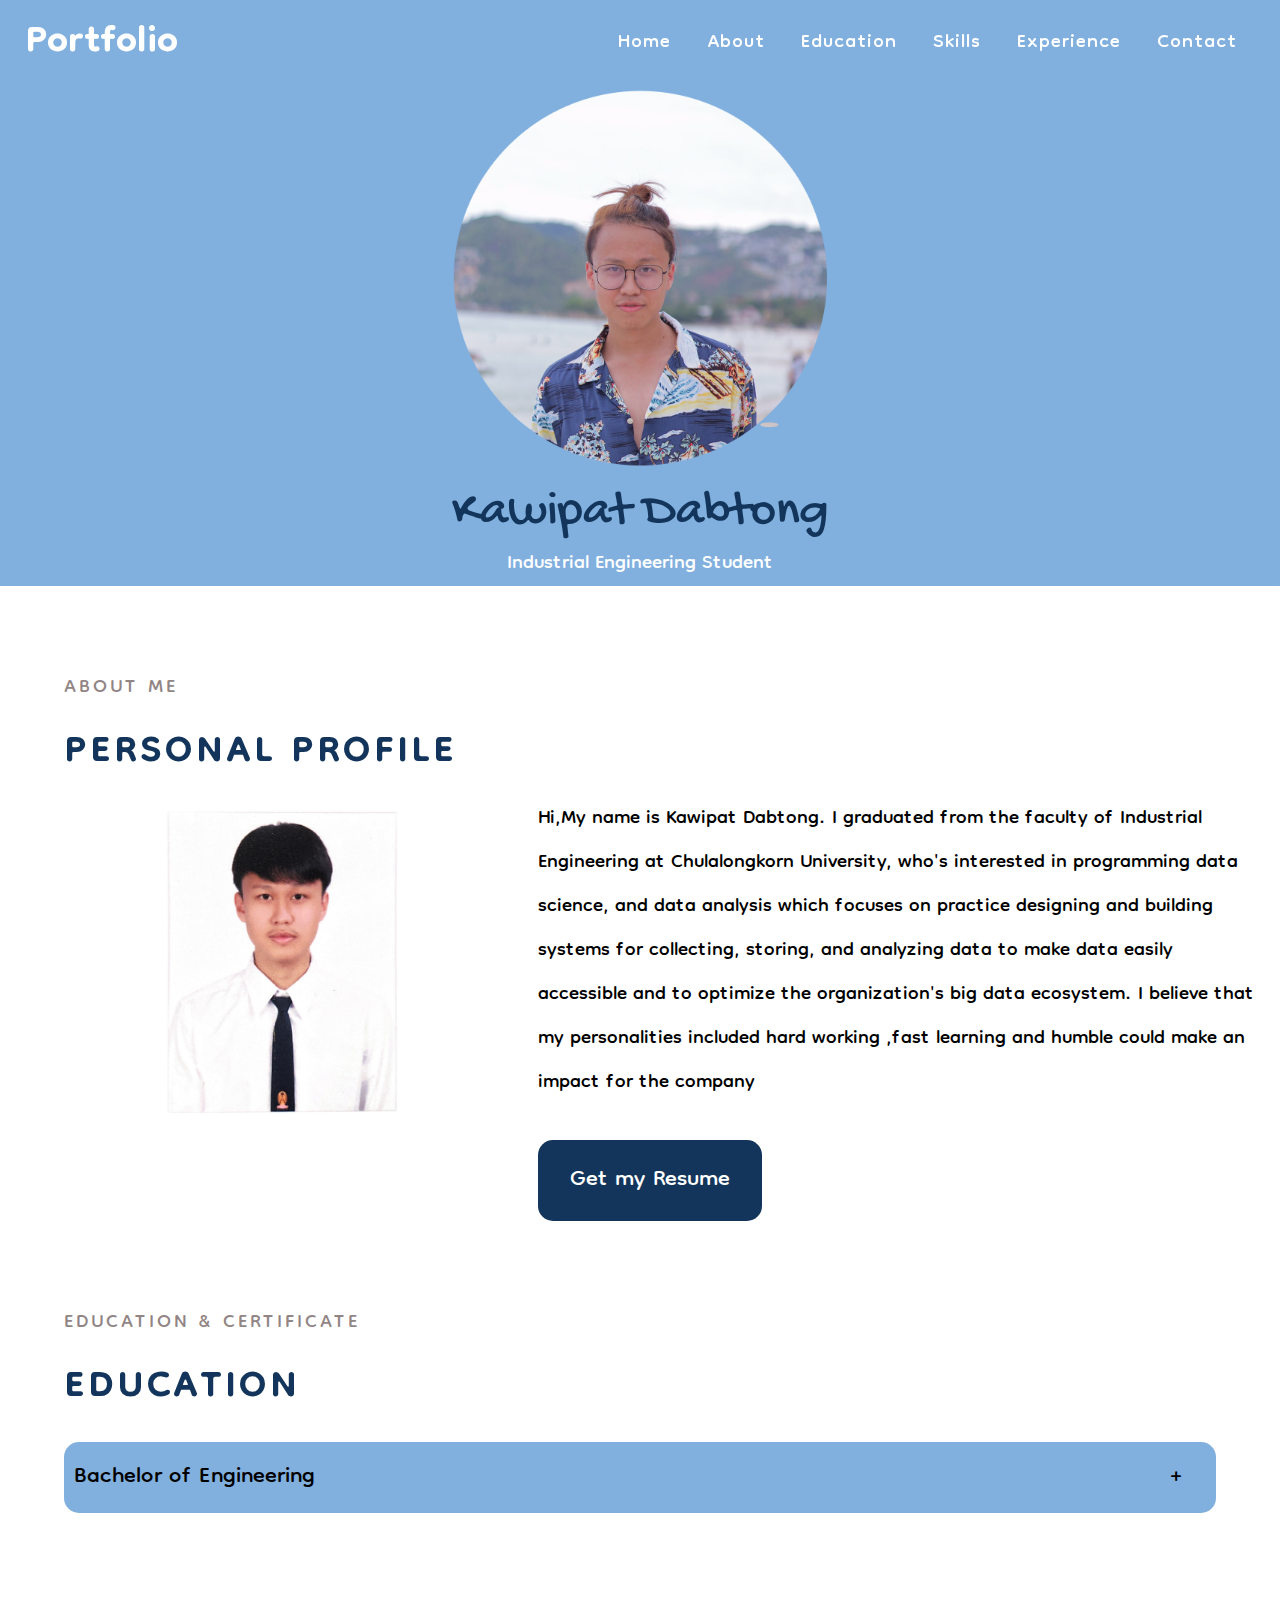
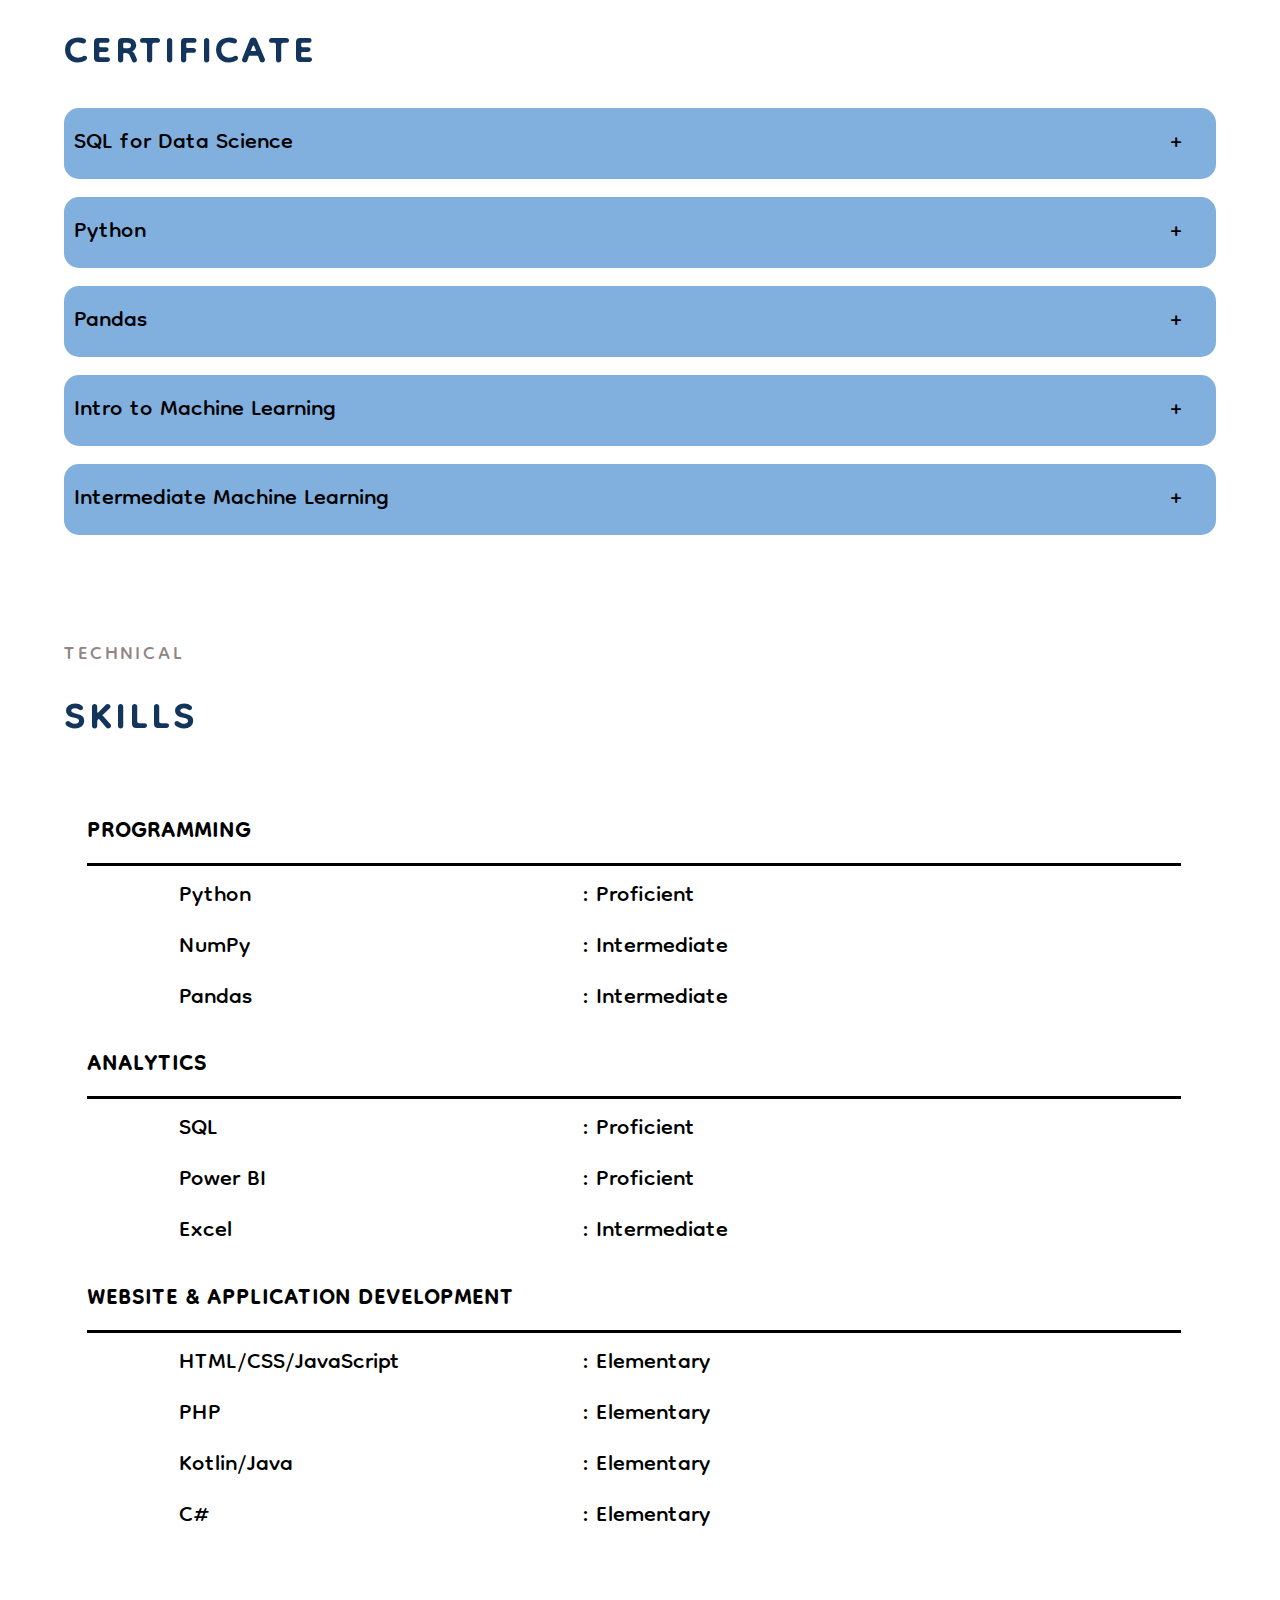
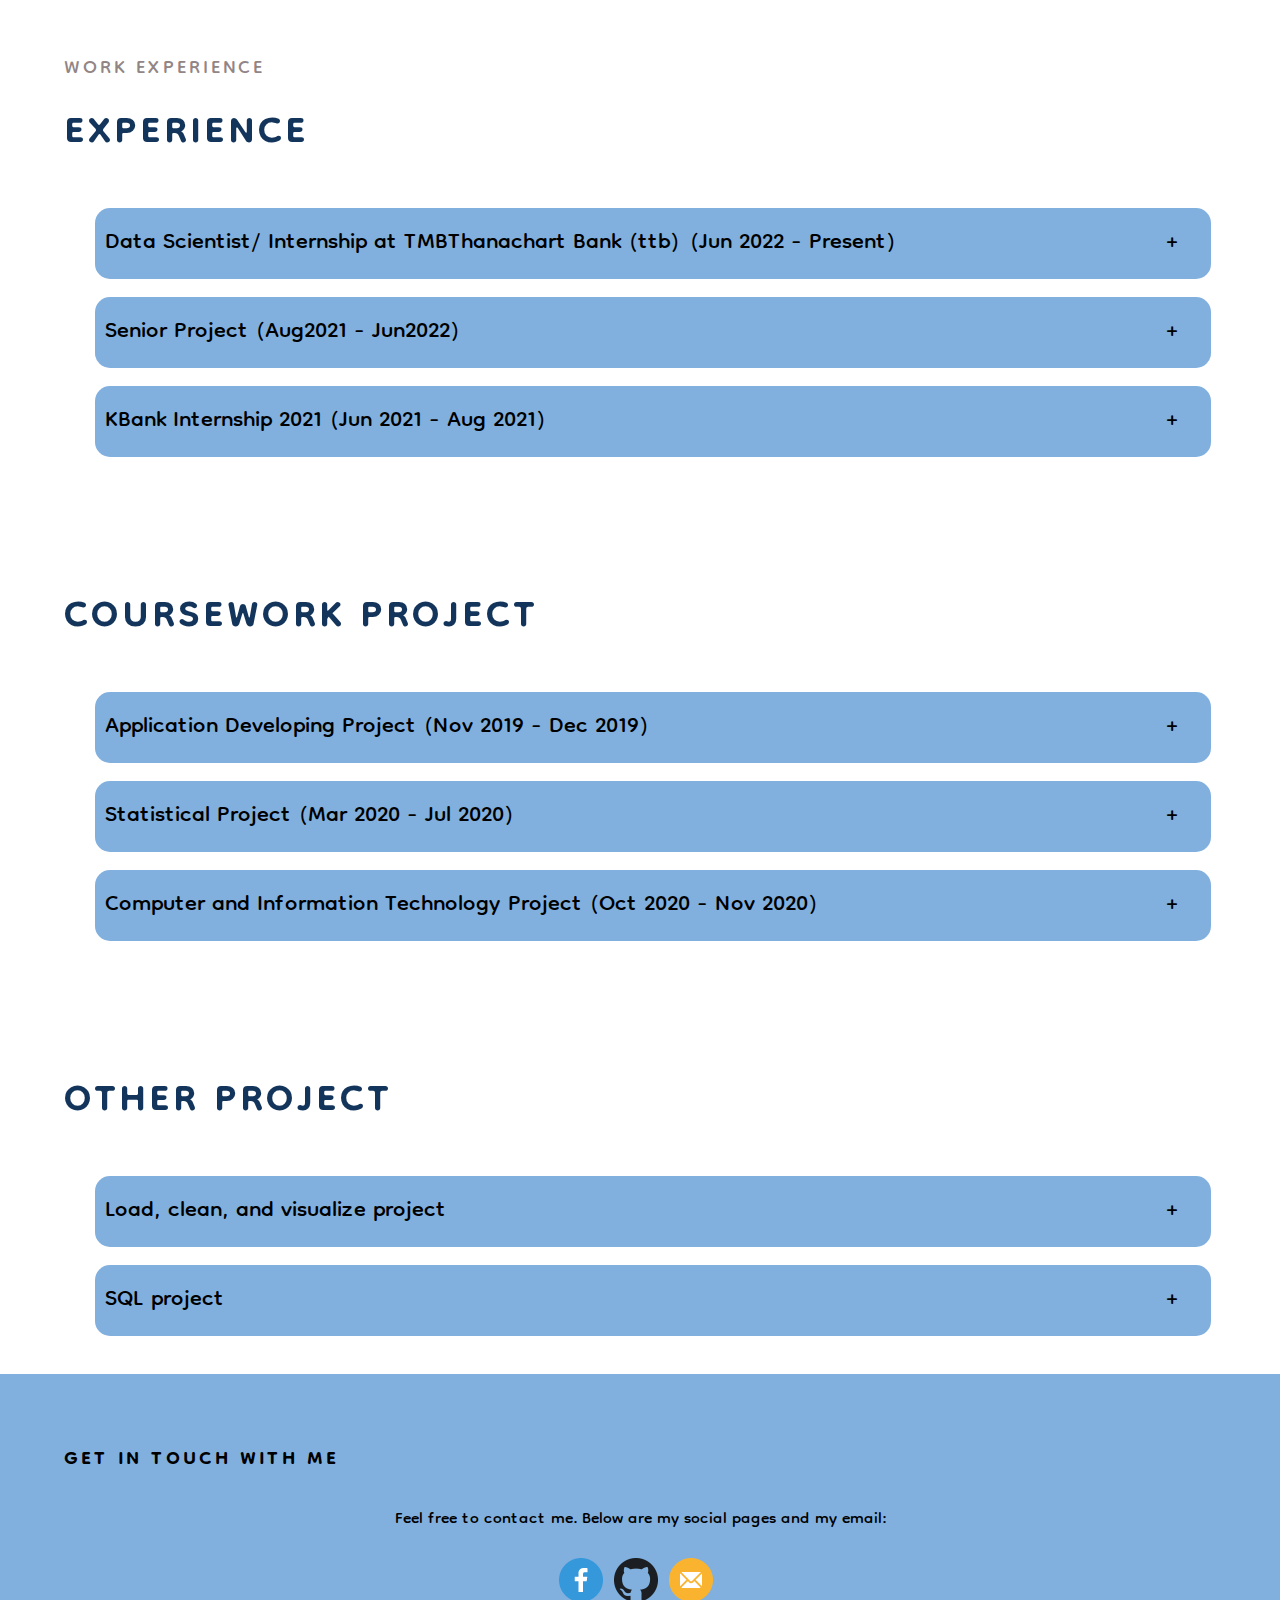
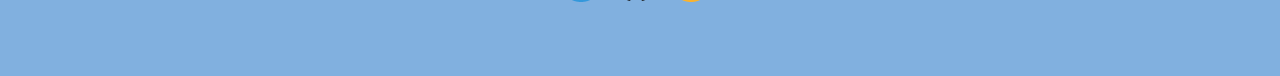
<file: index.html>
<!DOCTYPE html>
<html lang="en">

<head>
    <meta charset="UTF-8">
    <meta http-equiv="X-UA-Compatible" content="IE=edge">
    <meta name="viewport" content="width=device-width, initial-scale=1.0">
    <!-- Boxicons logo -->
    <link href='https://unpkg.com/boxicons@2.0.9/css/boxicons.min.css' rel='stylesheet'>
    <meta name="author" content="Kawipat Dabtong">
    <title>Portfolio_Kawipat</title>
    <link rel='stylesheet' type='text/css' href='style/style.css'>
</head>

<body>
    <div class="wrapper" id="scroll_top">
          <div class="content2">
            <div class="logo"><a href="#">Portfolio</a></div>
            <input type="checkbox" id="clickk">
            <label for="clickk" class="menu-btn" >
                <i class="fas fa-bars" id="btn"></i>
            </label>
            <ul class="links">
              <li><a onclick="SmoothVerticalScrolling(document.getElementById('home'), 300)">Home</a></li>
              <li><a onclick="SmoothVerticalScrolling(document.getElementById('about'), 300)">About</a></li>
              <li><a onclick="SmoothVerticalScrolling(document.getElementById('education'), 300)">Education</a></li>
              <li><a onclick="SmoothVerticalScrolling(document.getElementById('skills'), 300)">Skills</a></li>
              <li><a onclick="SmoothVerticalScrolling(document.getElementById('experience'), 300)">Experience</a></li>
              <li><a onclick="SmoothVerticalScrolling(document.getElementById('contact'),300)">Contact</a></li>
            </ul>
            
        </div>
    </div>
    <!-- To do list is to do responsive sidebar menu -->
    <section id="home">
            <img src="image/bg.png" alt class="background1">
        <div class="container1">
            <div class="profile1">
                <div class="profile1_pic">
                    <img src="image/tar.png" alt class="img_pro" >
                </div>
                <div class="profile1_cover_text">
                    <div class="profile1_text">
                        <span>Kawipat Dabtong</span>
                        <p>Industrial Engineering Student</p>
                    </div>
                </div>
            </div>
        </div>
    </section>
    <section id="about">
        <div class="head_sec">
            <p>about me</p>
            <h3>PERSONAL PROFILE</h3>
        </div>
        <!-- about me -->
        <div class="about_info">
            <div class="about_img">
                <img src="image/tar_nisit.jpg" alt="">
            </div>
            <div class="about_text"><p> Hi,My name is Kawipat Dabtong. I graduated from the faculty of Industrial Engineering at 
                Chulalongkorn University, who's interested in programming data science, and data analysis which focuses 
                on practice designing and building systems for collecting, storing, and analyzing data to make
                data easily accessible and to optimize the organization's big data ecosystem. I believe that my
                personalities included hard working ,fast learning and
                humble could make an impact for the company</p>
                <div class="resume_link">
                    <button type="button" class="button"
                        onclick="NewTab('https://kawipat11.github.io/Resume.pdf')">Get
                        my
                        Resume</button>
                </div>
            </div>
        </div>

    </section>
    <section id="education">
        <div class="head_sec">
            <p>EDUCATION & CERTIFICATE</p>
            <h3>EDUCATION</h3>
        </div>
        <div class="educationBx" >
            <div class="education_label">Bachelor of Engineering</div> 
            
            <div class="education_content">
                Bachelor of Engineering, Industrial engineering at Chulalongkorn University ,2018 - 2022<br>
                ● GPAX 3.22<br>
                ● Coursework project: Application developing project (create a game using C#), Statistical project (ANOVA)
                , Computer and IT project (create a website using HTML, CSS, PHP, and SQL)
                , Senior project (create a smartwatches platform for hospital use using Kotlin, Java ,HTML, and JavaScript)<br>
                ● Staff, Pre-Engineer camp for high school 'Larn Gear Camp 2019'<br>
                ● Member, Intania Football Club
            </div>
        </div>

        <div class="head_sec">
            <h3>CERTIFICATE</h3>
        </div>
        <div class="educationBx">
            <div class="education_label">SQL for Data Science</div>
            <div class="education_content">
                - Learn basic function like create,update table ,retrieve the data from table
                <br>- Use SQL commands to filter, sort, and summarize data 
                <br>- Create an analysis table from multiple queries
                <br>- Manipulate strings, dates, & numeric data using functions to integrate data from different sources<br>
                source: Coursera <a
                    href="https://coursera.org/share/919c517889e9d6fb89e7ef5b5a276dda"
                    target="_blank">
                    Click to see credential</a>
            </div>
        </div>
        <div class="educationBx">
            
            <div class="education_label">Python</div>
            
            <div class="education_content">
                Learn the most important language for data science, such as calling and defining functions, 
                using booleans, lists, loops, strings, dictionaries and working with external libraries<br><br>
                source: Kaggle <a
                    href="https://www.kaggle.com/learn/certification/kawipatdabtong/python"
                    target="_blank">
                    Click to see credential</a>
            </div>
        </div>

        <div class="educationBx">
            <div class="education_label">Pandas</div>
            
            <div class="education_content">
                Learn the most important function for data science, such as creating, reading and writing data, 
                selecting, grouping and sorting, dealing with missing values, renaming and combining<br><br>
                source: Kaggle <a
                    href="https://www.kaggle.com/learn/certification/kawipatdabtong/pandas"
                    target="_blank">
                    Click to see credential</a>
            </div>
        </div>

        <div class="educationBx">
            <div class="education_label">Intro to Machine Learning</div>
            
            <div class="education_content">
                Learn the core ideas in machine learning, such as how machine learning models work, basic data exploration, 
                model validation, underfitting, overfitting and random forests<br><br>
                source: Kaggle <a
                    href="https://www.kaggle.com/learn/certification/kawipatdabtong/intro-to-machine-learning"
                    target="_blank">
                    Click to see credential</a>
            </div>
        </div>

        <div class="educationBx">
            <div class="education_label">Intermediate Machine Learning</div>
            
            <div class="education_content">
                Accelerate machine learning expertise by learning how to handling missing values and categorical variable, 
                cross-validation, XGBoost(gradient boosting) and data leakage<br><br>
                source: Kaggle <a
                    href="https://www.kaggle.com/learn/certification/kawipatdabtong/intermediate-machine-learning"
                    target="_blank">
                    Click to see credential</a>
            </div>
        </div>
    </section>
    <section id="skills">
        <div class="head_sec">
            <p>technical</p>
            <h3>skills</h3>
        </div>
        <div class="skills_content">
            <div class="skills_set">programming</div>
            <div class="skills_name">
                Python<br>
                NumPy<br>
                Pandas<br>
            </div>
            <div class="skills_proficiency">
                : Proficient<br>
                : Intermediate<br>
                : Intermediate
            </div>

            <div class="skills_set">Analytics</div>
            <div class="skills_name">
                SQL<br> 
                Power BI<br>
                Excel
            </div>
            <div class="skills_proficiency">
                : Proficient<br>
                : Proficient<br>
                : Intermediate
            </div>
            
            <div class="skills_set">Website & Application Development</div>
            <div class="skills_name">
                HTML/CSS/JavaScript<br>
                PHP<br>
                Kotlin/Java<br>
                C#
            </div>
            <div class="skills_proficiency">
                : Elementary<br>
                : Elementary<br>
                : Elementary<br>
                : Elementary
            </div>
            </div>
    </section>

    <section id="experience">
        <div class="head_sec">
            <p>work experience</p>
            <h3>EXPERIENCE</h3>
        </div>
        <div class="experience_container">
            <div class="educationBx">
                <div class="education_label">Data Scientist/ Internship at TMBThanachart Bank (ttb) (Jun 2022 - Present)</div>
                
                <div class="education_content">
                    - Performed data exploration, and data analytics to <strong>find the right customers for delivering personalized content </strong>
                    for each customer and each content and used A/B testing for data validation<br>
                    - Trained a machine learning model to <strong>find customers who will apply for credit cards </strong>and evaluate the model 
                    performance with cross-validation techniques and OOT testing<br>
                    - Connected power BI tools with the bank database to implement  systems used for <strong>tracking and 
                    monitoring campaign performance</strong>: customers engagement (view rate, click-through rate, conversion rate, etc.), including sales volume <br>
                    - Combined data analytics, data visualization techniques, and storytelling to <strong>create professional 
                    slides for presentation </strong>to all levels of the company, including the executive level<br><br>
                </div>
            </div>
            <div class="educationBx">
                <div class="education_label">Senior Project (Aug2021 - Jun2022)</div>
                
                <div class="education_content">
                    <strong>Senior project  of the bachelor's degree under the topic of 'Development of smartwatches platform for hospital use'</strong>
                        <br>I developed a platform that is responsible for the transmission of biometric data 
                        measured from the smartwatch between the patients who use the smartwatch and the hospital by using Kotlin and JAVA.<br><br>
                </div>
            </div>
            <div class="educationBx">
                <div class="education_label">KBank Internship 2021 (Jun 2021 - Aug 2021)</div>
                
                <div class="education_content">
                    <strong>KBank is among Thailand’s largest banks</strong><br>
                        As a kbank intern, I was involved in the development of chatbots to help the call center staff in answering customer questions, 
                        by which I take part in designing the functionality of the chatbot then bring the information obtained to configure in the bank's chatbot system.<br><br>
                </div>
            </div>
        </div>

        <div class="head_sec">
            <h3>coursework project</h3>
        </div>
        <div class="experience_container">
            <div class="educationBx">
                <div class="education_label">Application Developing Project (Nov 2019 - Dec 2019)</div>
                
                <div class="education_content">
                    <strong>A project of course "Application Developing for Industrial
                        Engineering</strong>
                    <br>- Create " Picture Puzzle Game " using C#<br>
                    <a
                    href="https://github.com/Kawipat11/Picture-Puzzle-Game"
                    target="_blank">
                    Click to see on github</a><br>
                </div>
            </div>
            <div class="educationBx">
                <div class="education_label">Statistical Project (Mar 2020 - Jul 2020)</div>
                
                <div class="education_content">
                    <strong>A project of course "Engineering Statistics 2"</strong>
                    <br>- Study Differences in the return on investment of each asset class
                            using ANOVA<br><br>
                </div>
            </div>
            <div class="educationBx">
                <div class="education_label">Computer and Information Technology Project (Oct 2020 - Nov 2020)</div>
                
                <div class="education_content">
                    <strong>A project of course "Computer and Information Technology "
                    </strong>
                    <br>Create and develop a dormitory website by using HTML,PHP and SQL<br>
                    <a
                    href="https://github.com/Kawipat11/dormitory-web_arj-gon-tar"
                    target="_blank">
                    Click to see on github</a><br>
                </div>
            </div>
        </div>

        <div class="head_sec">
            <h3>other project</h3>
        </div>
        <div class="experience_container">
            <div class="educationBx">
                <div class="education_label">Load, clean, and visualize project </div>
                
                <div class="education_content">
                    - load,clean and visualize 'Android app market dataset' on datacamp project
                    using python , pandas<br>
                    <a
                    href="https://github.com/Kawipat11/Project-The-Android-App-Market-on-Google-Play"
                    target="_blank">
                    Click to see on github</a><br>
                    - load,clean and visualize 'Lego dataset' on datacamp project
                    using python , pandas<br>
                    <a
                    href="https://github.com/Kawipat11/Project-Exploring-the-Evolution-of-Lego"
                    target="_blank">
                    Click to see on github</a><br>
                </div>
            </div>
            <div class="educationBx">
                <div class="education_label"> SQL project</div>
                
                <div class="education_content">
                    clean and process data  from postgre sql table about a record of the articles published in the newspaper.<br>
                    <a
                    href="https://github.com/Kawipat11/Online-News_-SQL-Certification/blob/main/notebook.ipynb"
                    target="_blank">
                    Click to see on github</a><br>
                </div>
            </div>
        </div>
    </div>
    </section>

    <section id="contact">
        <div class="head_contact">
            <p>GET IN TOUCH WITH ME</p>
        </div>
        <div class="text_contact">
            <p>Feel free to contact me. Below are my social pages and my email:</p>
        </div>
        <div class="png_contact">
            <a href="https://www.facebook.com/kawipat.dabtong" target="_blank">
                <div class="icon icon-facebook"></div>
            </a>

            <a href="https://github.com/Kawipat11" target="_blank">
                <div class="icon icon-github"></div>
            </a>
            
            <a href="mailto:kawipat41@gmail.com">
                <div class="icon icon-email"></div>
            </a>
        </div>
    </section>
            
    <script src="style/script.js"></script>
</body>

</html>
</file>
<file: style/style.css>
@import url('https://fonts.googleapis.com/css2?family=Gochi+Hand&display=swap');
@import url('https://fonts.googleapis.com/css2?family=Dongle:wght@300&display=swap');

body{
    position: relative;
    width: 100%;
    overflow: scroll;
}

section{
    top: 0px;
    left: 0px;
    right: 0px;
    width: 100%;
    height: auto; 
}

#home {
    position: relative!important;
    padding-top: 80px;
}
.background1{
    position: absolute;
    width: 100%;
    height: 100%;
    left: 0;
    top: 0;
    z-index: -1;
}
.container1 {
    width: 100%;
    padding-right: 15px;
    padding-left: 15px;
    margin-right: auto;
    margin-left: auto;
}
.profile1{
    width: 100%;
    height: 100%;
    display: flex;
    flex-direction: column;
}
.profile1_pic,.profile1_text{
    display: block;
    width: 100%;
    text-align: center;
}
*, ::after, ::before {
    box-sizing: border-box;}

.img_pro{
    vertical-align: middle;
    max-width: 30%;
    height: auto;
}
.profile1_text {
    margin-top: 10px;
}
.profile1_text span{
    font-family: 'Gochi Hand', cursive;
    font-size: 50px;
    color: #13355b;
    font-weight: 200;
}
.profile1_text p{
    font-size: 30px;
    color: white;
}


/* about page */

.head_sec{
    margin-left: 5%;
    padding-top: 80px;
    letter-spacing: 3px;
}
.head_sec p{
    font-size: 30px;
    text-transform: uppercase;
    color: #928585;
}
.head_sec h3{
    color: #13355b;
    font-size: 60px;
    text-transform: uppercase;
}

.about_info{
    position: relative;
    display: flex;
    overflow:visible;
    flex-wrap: wrap;
}
.resume_link .button{
    background-color: #13355b;
    border: none;
    color: white;
    padding: 15px 32px;
    text-align: center;
    font-size: 35px;
    border-radius: 15px;
    margin-top: 5%;
    transition: 0.5s;
    
}
.resume_link .button:hover{
    background-color: #232323;
    cursor: pointer;
    border-color: orange;
    color: orange;
}
.about_img{
    width: 40%;
    margin-left: 2%;
    text-align: center;
}
.about_img img{
    max-width: 50%;
    height: auto;
    transition: 0.5s;
}
.about_img img:hover{
    transform: scaleY(1.01);
    transform: scaleX(1.01);
}
.about_text{
    width: 56%;
    margin-right: 1.3%;
}

.about_text p{
    font-family: 'Dongle', sans-serif;
    font-size: 35px;
}
/* education */

.educationBx{
    position: relative;
    margin: 10px 5%;
    display: flex;
    justify-content:space-between ;
    flex-wrap: wrap;

}
.educationBx .education_label{
    position: relative;
    padding: 10px;
    background: #81b0df;
    border-radius: 15px;
    color: black;
    cursor: pointer;
    font-size: 35px;
    width: 100%;
}
.educationBx.active .education_label{
    background: #13355b;
    color: #fff;
    font-size: 35px;
}

.educationBx .education_label::after{
    content: '+';
    top: 50%;
    transform: translateY(-50%);
    font-size: 35px;
    position: relative;
    float: right;
    margin-right: 2%;
}
.educationBx.active .education_label::after{
    content: '-';
    top: 50%;
    transform: translateY(-50%);
    font-size: 35px;
    position: relative;
    float: right;
    margin-right: 2%;
}
.educationBx .education_content{
    position: relative;
    padding: 4px;
    max-height: 0;
    overflow: hidden;
    transition: all .5s ease;
    font-size: 35px;
    width: 60%;
}
.educationBx.active .education_content{
    /* height: 300px; */
    min-height: 300px;
    max-height: 3000px;
    margin: 10px 5%;
    cursor: pointer;
}


#contact{
    background-color: #81b0df;
}
.head_contact{
    margin-left: 5%;
    padding-top: 5%;
    letter-spacing: 3px;
}
.head_contact p{
    font-size: 30px;
    text-transform: uppercase;
    color: #000000;
    font-weight: 900;
}
.text_contact{
    text-align: center;
    max-width: 100%;
    max-height: 100%;
    margin-top: 20px;
    margin-bottom: 20px;
    font-size: 25px;
}
.png_contact{
    text-align: center;
    max-width: 100%;
    max-height: 100%;
    padding-bottom: 5%;
}
.png_contact a{
    text-decoration: none;
}
.icon-facebook {
    background-image: url(../image/icon-facebook.png);
    transition: 0.5s;
}
.icon-facebook:hover, .icon-email:hover, .icon-github:hover{
    transform: scale(1.5);
}
.icon-email {
    background-image: url(../image/icon-email.png);
    transition: 0.5s;
}
.icon-github {
    background-image: url(../image/icon-github.png);
    transition: 0.5s;
}

.icon {
    position: relative;
    width: 44px;
    height: 44px;
    margin-right: 8px;
    display: inline-block;
}
/* ในส่วนนี้เป็นแค่การปรับขนาดเล็ก ใหญ่ของ logo */
.banner_of_contact{
    position: relative;
    float: left;
    width: 33.33%;
    height: 100px;
    top: 30px;
}
.banner_of_contact #facebook_logo{
    font-size: 100px;
    text-align: center;
    align-items: center;
    color: #0D88F0;
    transition: 0.5s;
}
.banner_of_contact #github_logo{
    font-size: 100px;
    color: #161B22;
    text-align: center;
    align-items: center;
    transition: 0.5s;
}
.banner_of_contact #linkedin_logo{
    font-size: 100px;
    text-align: center;
    align-items: center;
    color: #004182;
    transition: 0.5s;
}
.banner_of_contact #facebook_logo:hover{
    cursor: pointer;
    opacity: 80%;
    transform: scale(1.3);
}
.banner_of_contact #github_logo:hover{
    cursor: pointer;
    opacity: 80%;
    transform: scale(1.3);
}
.banner_of_contact #linkedin_logo:hover{
    cursor: pointer;
    opacity: 80%;
    transform: scale(1.3);
}

.skills_content{
    margin: 2% 5%;
    display: flex;
    flex-wrap: wrap;
}
.skills_set{
    max-width: 95%;
    margin-left: 2%;
    margin-top: 1%;
    width: 100%;
    padding-bottom: 5px;
    border-bottom: 3px solid black;
    text-transform: uppercase;
    padding-top: 5px;
    font-size: 35px;
    font-weight:bold;
}
.skills_name{
    padding-top: 5px;
    width: 45%;
    float: left;
    height: auto;
    position: relative;
    left: 10%;
    font-size: 35px;
}
.skills_proficiency{
    padding-top: 5px;
    width: 55%;
    float: right;
    height: auto;
    position: relative;
    font-size: 35px;
}

.experience_container{
    position: relative;
    left: 1%;
    padding: 20px;
    /*display: flex;*/
    justify-content: center;
    align-items: center;
    flex-wrap: wrap;
    overflow:hidden
}
.experience_container .experience_card{
    position: relative;
    width: 300px;
    height: 400px;
    background: #fff;
    margin: 20px;
    border-radius: 20px;
    overflow: hidden;
    box-shadow: 0 15px 25px rgba(0, 0, 0, 0.2);
    transition: 0.5s;
    transform-style: preserve-3d
}
.experience_card.is-flipped {
    transform: rotateY(180deg);
  }
.experience_container .experience_card .experience_circle{
    position: relative;
    width: 100%;
    height: 100%;
    background: #000;
    clip-path: circle(180px at center 0);
    text-align: center;
    backface-visibility: hidden;
}
.experience_circle img{
    max-width: 100px;
    max-height: 100px;
    top: 80%;
    border-radius: 50px;
}

.experience_container .experience_card .experience_circle h2{
    color: #fff;
    font-size: 20px
}
.experience_container .experience_card .experience_content{
    position: absolute;
    bottom: 10px;
    top: 50%;
    text-align: center;
    margin-bottom: 10%;
    font-size: 15px;
    overflow: auto;
}
.experience_container .experience_card .experience_content p{
    color: #666;
}
.experience_container .experience_card:hover{
    transform: scale(1.1);
}
.experience_container .experience_card:nth-child(1) .experience_circle{
    background: #0045A2;
}
.experience_container .experience_card:nth-child(2) .experience_circle{
    background: #78B5BF;
}


/**/
@import url('https://fonts.googleapis.com/css2?family=Poppins:wght@200;300;400;500;600;700&display=swap');
*{
  margin: 0;
  padding: 0;
  box-sizing: border-box;
  /*text-decoration: none;*/
  /*font-family: 'Poppins', sans-serif;*/
  font-family: 'Dongle', sans-serif;
}
.wrapper{
  position: fixed;
  width: 100%;
  z-index: 99999;
}
.wrapper2{
    background: #13355b;
    position: fixed;
    width: 100%;
    z-index: 99999;
  }
.content2{
    position: relative;
    display: flex;
    max-width: calc(100% - 200px);
    margin: 0 auto;
    height: 80px;
    align-items: center;
    flex-wrap: wrap;
    justify-content: space-between;
}
.content2 .links{
  /*margin-left: auto;*/
  display: flex; 
  flex-wrap: wrap
}

.content2 .logo a{
  color: #fff;
  font-size: 60px;
  font-weight: 600;
  text-decoration: none;
}
.content2 .links li{
  list-style: none;
  line-height: 70px;
  margin: 0px 5px;
}
.content2 .links li a{
  color: #fff;
  font-size: 30px;
  font-weight: 500;
  padding: 9px 17px;
  letter-spacing: 1px;
  transition: all 0.3s ease;
  text-decoration: none;
  border-bottom: 1.5px solid transparent;
  cursor: pointer;
}
.content2 .menu-btn i{
    color: white;
    font-size: 22px;
    cursor: pointer;
    display: none;
}


.content2 .links li a:hover{
    border-color: orange;
    color: orange;
  }


input[type="checkbox"]{
  display: none;
}


.content2 .links ul{
  position: absolute;
  background: #171c24;
  top: 80px;
  z-index: -1;
  opacity: 0;
  visibility: hidden;
}
.content2 .links li:hover > ul{
  top: 70px;
  opacity: 1;
  visibility: visible;
  transition: all 0.3s ease;
}
.content2 .links ul li a{
  display: block;
  width: 100%;
  line-height: 30px;
  border-radius: 0px!important;
}
.content2 .links ul ul{
  position: absolute;
  top: 0;
  right: calc(-100% + 8px);
}
.content2 .links ul li{
  position: relative;
}
.content2 .links ul li:hover ul{
  top: 0;
}



#checksss{
    display: none;
}

@media screen and (max-width: 1300px){
  .content2 .links li a{
    padding: 8px 13px;
  }

  .content2 {
    max-width: calc(100% - 50px);
  }
  .about_text p{
      font-size: 30px;
  }
  .educationBx.active .education_content {
    width: 90%;
}
}

@media screen and (max-width: 900px){
  .content2 .links li a{
      font-size: 25px;
  }
  .content2 .links li a.desktop-link{
    display: none;
  }

}
@media screen and (max-width: 820px){
    .content2 .menu-btn i{
        display: block;
    }
    .content2 .links{
        position: fixed;
        height: auto;
        width: 100%;
        background: #13355b;
        top: 70px;
        left: -100%;
        text-align: center;
        display: block;
        flex-direction: column;
        transition: all .5s ease;
    }
    .content2 .links li{
        width: 100%;
        /*margin: 10px 0px;*/
        margin: 0px 0px;
    }

    .content2 .links li a{
        width: 100%;
        margin-left: -100%;
        display: block;
        font-size: 30px;
        transition: 0.6s cubic-bezier(0.6, -0.28, 0.735, 0.045);
        border: 1px solid lightblue
        ;
    }

    #clickk:checked~.menu-btn i::before{
        content: '\f00d';
    }
    #clickk:checked~.links li a{
        margin-left: 0px;
    }
    #clickk:checked~.links {
        left: 0px;
    }

    .about_img {
        width: auto;
    }
    .about_img img {
        max-width: 30%;
        text-align: center;
    }
    .about_text {
        width: auto;
        margin-left: 5%;
    }
    .about_text p,.resume_link .button,.head_sec p,.educationBx .education_label,
    .educationBx.active .education_label,.educationBx .education_content,.educationBx.active .education_label::after,
    .educationBx .education_label::after,.skills_set,.skills_name,.skills_proficiency{
        font-size: 25px;
    }
    .head_sec h3{
        font-size: 50px;
    }
    .educationBx.active .education_content {
        height: 250px;
    }
    .educationBx.active .education_content2 {
        height: 500px;
    }
    .resume_link{
        text-align: center;
    }
}
@media screen and (max-width: 500px){

}
@media screen and (max-width: 430px){
    .content2 .logo a{
        font-size: 40px;
    }
    .profile1_text span {
        font-size: 40px;
    }
    .profile1_text p {
        font-size: 25px;
    }
    .about_text p,.resume_link .button,.head_sec p,.educationBx .education_label,
    .educationBx.active .education_label,.educationBx .education_content,.educationBx .education_content2,.educationBx.active .education_label::after,
    .educationBx .education_label::after,.skills_set,.skills_name,.skills_proficiency{
        font-size: 20px;
    }
    .skills_name{
        width: 60%;
    }
    .skills_proficiency{
        width: 40%;
    }
    .head_sec h3{
        font-size: 40px;
    }
}
</file>
